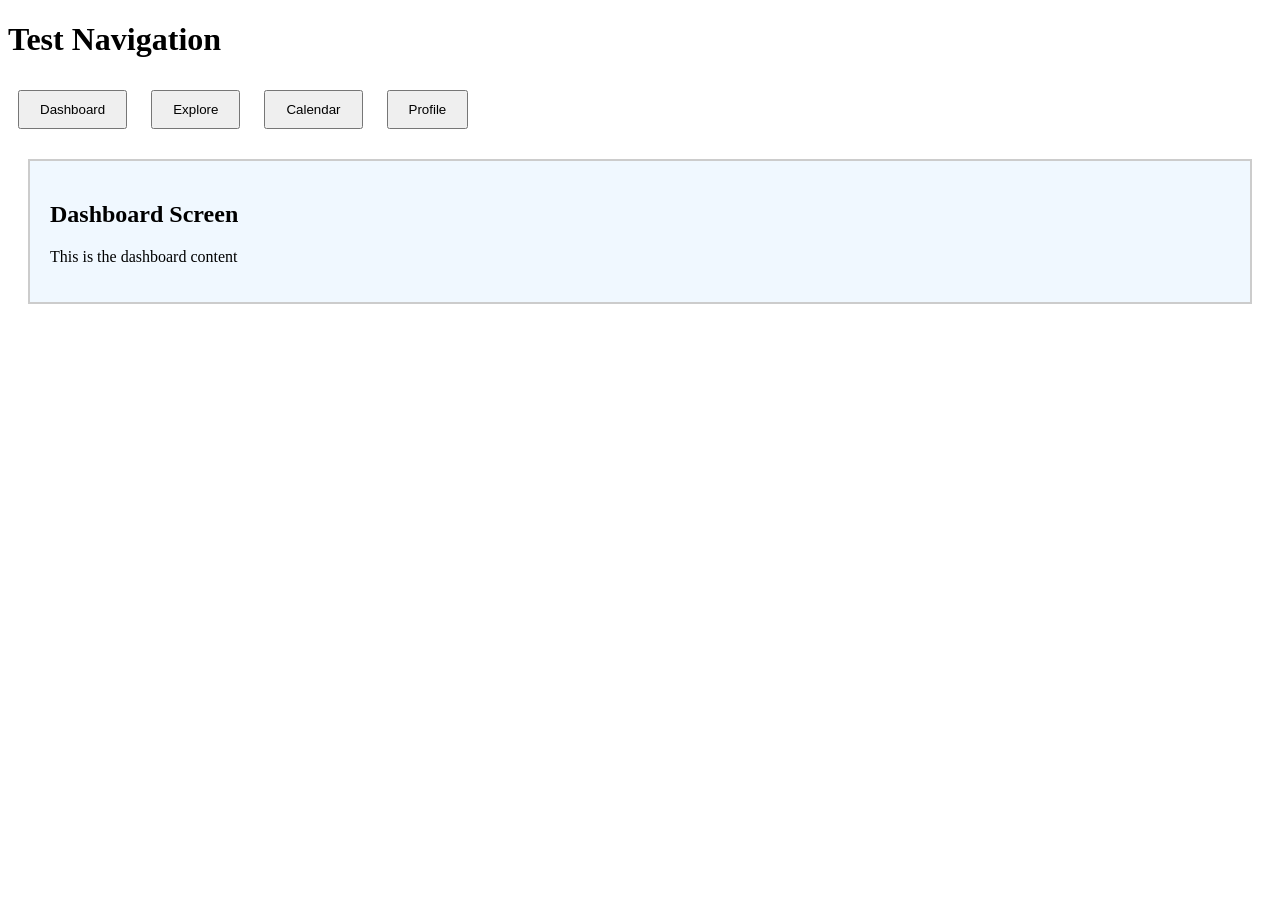
<file: test-navigation.html>
<!DOCTYPE html>
<html>
<head>
    <title>Test Navigation</title>
    <style>
        .screen { display: none; padding: 20px; margin: 20px; border: 2px solid #ccc; }
        .screen.active { display: block; background: #f0f8ff; }
        button { margin: 10px; padding: 10px 20px; }
    </style>
</head>
<body>
    <h1>Test Navigation</h1>
    
    <div>
        <button onclick="showScreen('dashboard')">Dashboard</button>
        <button onclick="showScreen('explore')">Explore</button>
        <button onclick="showScreen('calendar')">Calendar</button>
        <button onclick="showScreen('profile')">Profile</button>
    </div>
    
    <div id="dashboard" class="screen active">
        <h2>Dashboard Screen</h2>
        <p>This is the dashboard content</p>
    </div>
    
    <div id="explore" class="screen">
        <h2>Explore Screen</h2>
        <p>This is the explore content</p>
    </div>
    
    <div id="calendar" class="screen">
        <h2>Calendar Screen</h2>
        <p>This is the calendar content</p>
    </div>
    
    <div id="profile" class="screen">
        <h2>Profile Screen</h2>
        <p>This is the profile content</p>
    </div>

    <script>
        function showScreen(screenId) {
            console.log('showScreen called with:', screenId);
            
            // Hide all screens first
            document.querySelectorAll('.screen').forEach(screen => {
                screen.classList.remove('active');
            });
            
            // Show the requested screen
            const targetScreen = document.getElementById(screenId);
            console.log('Target screen found:', targetScreen);
            
            if (targetScreen) {
                targetScreen.classList.add('active');
                console.log('Screen switched to:', screenId);
            } else {
                console.error('Screen not found:', screenId);
            }
        }
    </script>
</body>
</html>
</file>
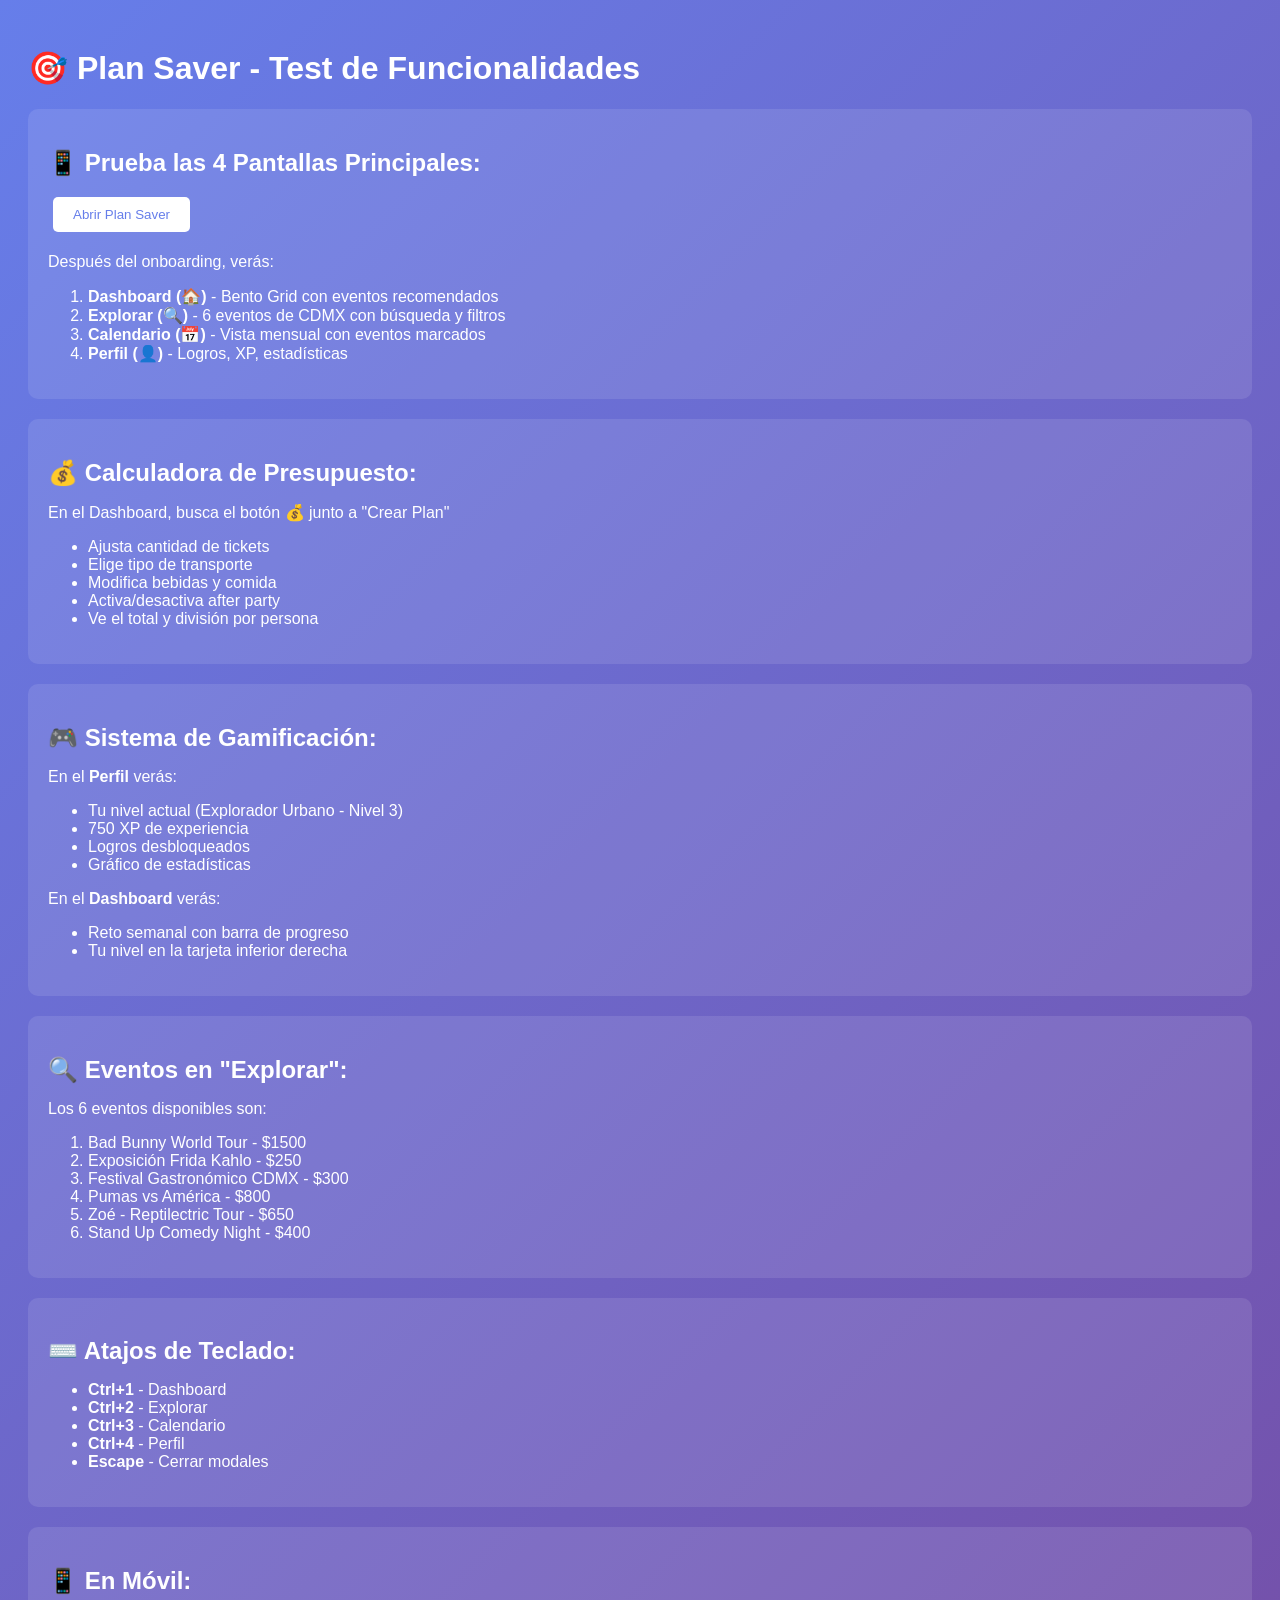
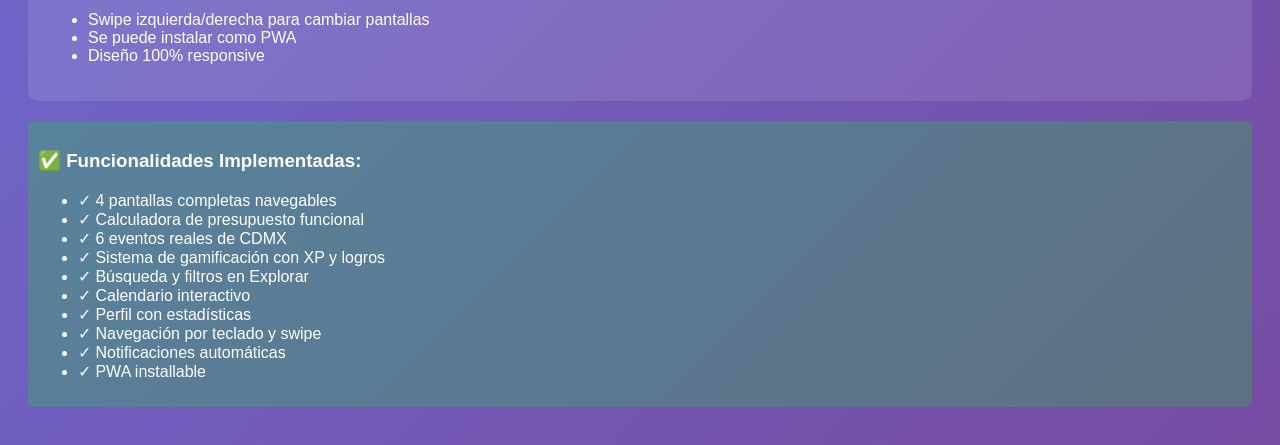
<file: test.html>
<!DOCTYPE html>
<html>
<head>
    <title>Test Plan Saver</title>
    <style>
        body {
            font-family: Arial;
            padding: 20px;
            background: linear-gradient(135deg, #667eea, #764ba2);
            color: white;
        }
        .test-section {
            margin: 20px 0;
            padding: 20px;
            background: rgba(255,255,255,0.1);
            border-radius: 10px;
        }
        button {
            margin: 5px;
            padding: 10px 20px;
            background: white;
            color: #667eea;
            border: none;
            border-radius: 5px;
            cursor: pointer;
        }
        button:hover {
            background: #f0f0f0;
        }
        h2 {
            margin-bottom: 15px;
        }
        .status {
            padding: 10px;
            background: rgba(0,255,0,0.2);
            border-radius: 5px;
            margin: 10px 0;
        }
    </style>
</head>
<body>
    <h1>🎯 Plan Saver - Test de Funcionalidades</h1>
    
    <div class="test-section">
        <h2>📱 Prueba las 4 Pantallas Principales:</h2>
        <button onclick="window.location.href='index.html'">Abrir Plan Saver</button>
        <p>Después del onboarding, verás:</p>
        <ol>
            <li><strong>Dashboard (🏠)</strong> - Bento Grid con eventos recomendados</li>
            <li><strong>Explorar (🔍)</strong> - 6 eventos de CDMX con búsqueda y filtros</li>
            <li><strong>Calendario (📅)</strong> - Vista mensual con eventos marcados</li>
            <li><strong>Perfil (👤)</strong> - Logros, XP, estadísticas</li>
        </ol>
    </div>
    
    <div class="test-section">
        <h2>💰 Calculadora de Presupuesto:</h2>
        <p>En el Dashboard, busca el botón <strong>💰</strong> junto a "Crear Plan"</p>
        <ul>
            <li>Ajusta cantidad de tickets</li>
            <li>Elige tipo de transporte</li>
            <li>Modifica bebidas y comida</li>
            <li>Activa/desactiva after party</li>
            <li>Ve el total y división por persona</li>
        </ul>
    </div>
    
    <div class="test-section">
        <h2>🎮 Sistema de Gamificación:</h2>
        <p>En el <strong>Perfil</strong> verás:</p>
        <ul>
            <li>Tu nivel actual (Explorador Urbano - Nivel 3)</li>
            <li>750 XP de experiencia</li>
            <li>Logros desbloqueados</li>
            <li>Gráfico de estadísticas</li>
        </ul>
        <p>En el <strong>Dashboard</strong> verás:</p>
        <ul>
            <li>Reto semanal con barra de progreso</li>
            <li>Tu nivel en la tarjeta inferior derecha</li>
        </ul>
    </div>
    
    <div class="test-section">
        <h2>🔍 Eventos en "Explorar":</h2>
        <p>Los 6 eventos disponibles son:</p>
        <ol>
            <li>Bad Bunny World Tour - $1500</li>
            <li>Exposición Frida Kahlo - $250</li>
            <li>Festival Gastronómico CDMX - $300</li>
            <li>Pumas vs América - $800</li>
            <li>Zoé - Reptilectric Tour - $650</li>
            <li>Stand Up Comedy Night - $400</li>
        </ol>
    </div>
    
    <div class="test-section">
        <h2>⌨️ Atajos de Teclado:</h2>
        <ul>
            <li><strong>Ctrl+1</strong> - Dashboard</li>
            <li><strong>Ctrl+2</strong> - Explorar</li>
            <li><strong>Ctrl+3</strong> - Calendario</li>
            <li><strong>Ctrl+4</strong> - Perfil</li>
            <li><strong>Escape</strong> - Cerrar modales</li>
        </ul>
    </div>
    
    <div class="test-section">
        <h2>📱 En Móvil:</h2>
        <ul>
            <li>Swipe izquierda/derecha para cambiar pantallas</li>
            <li>Se puede instalar como PWA</li>
            <li>Diseño 100% responsive</li>
        </ul>
    </div>
    
    <div class="status">
        <h3>✅ Funcionalidades Implementadas:</h3>
        <ul>
            <li>✓ 4 pantallas completas navegables</li>
            <li>✓ Calculadora de presupuesto funcional</li>
            <li>✓ 6 eventos reales de CDMX</li>
            <li>✓ Sistema de gamificación con XP y logros</li>
            <li>✓ Búsqueda y filtros en Explorar</li>
            <li>✓ Calendario interactivo</li>
            <li>✓ Perfil con estadísticas</li>
            <li>✓ Navegación por teclado y swipe</li>
            <li>✓ Notificaciones automáticas</li>
            <li>✓ PWA installable</li>
        </ul>
    </div>
</body>
</html>
</file>
